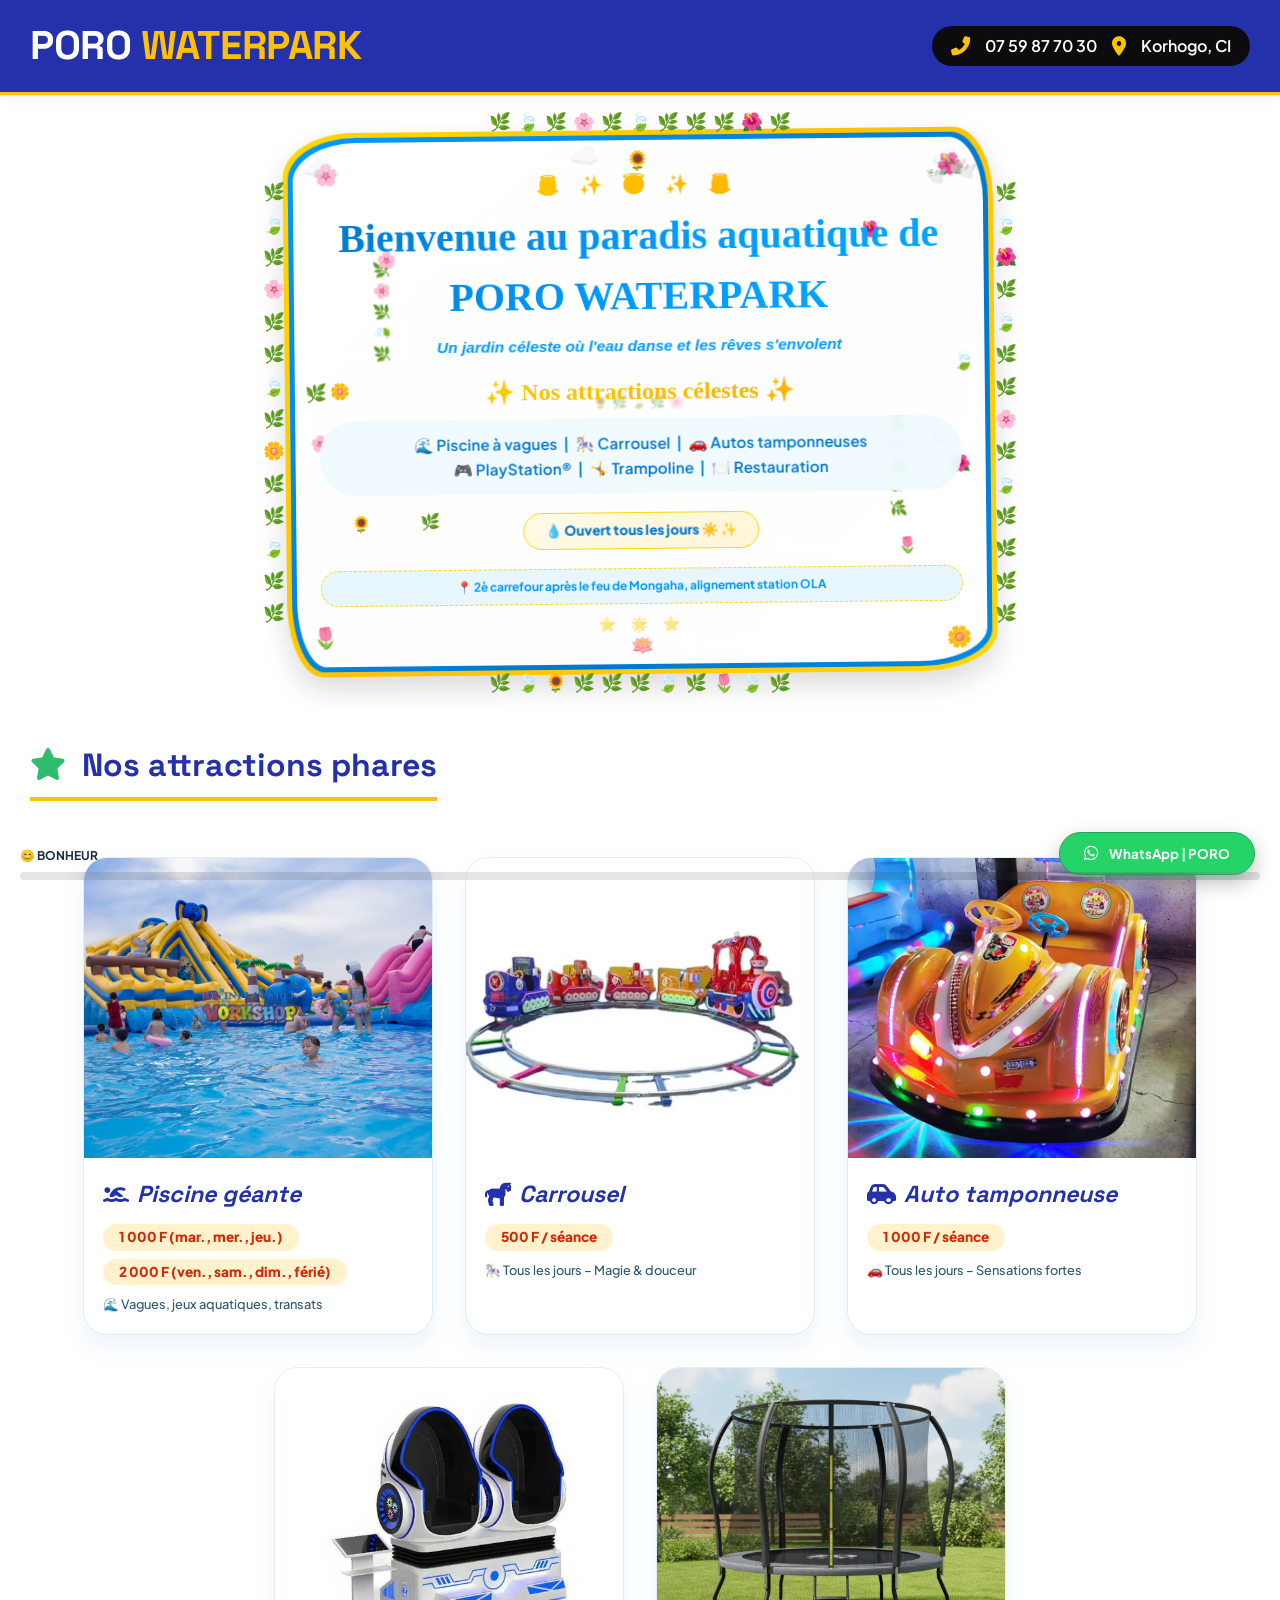
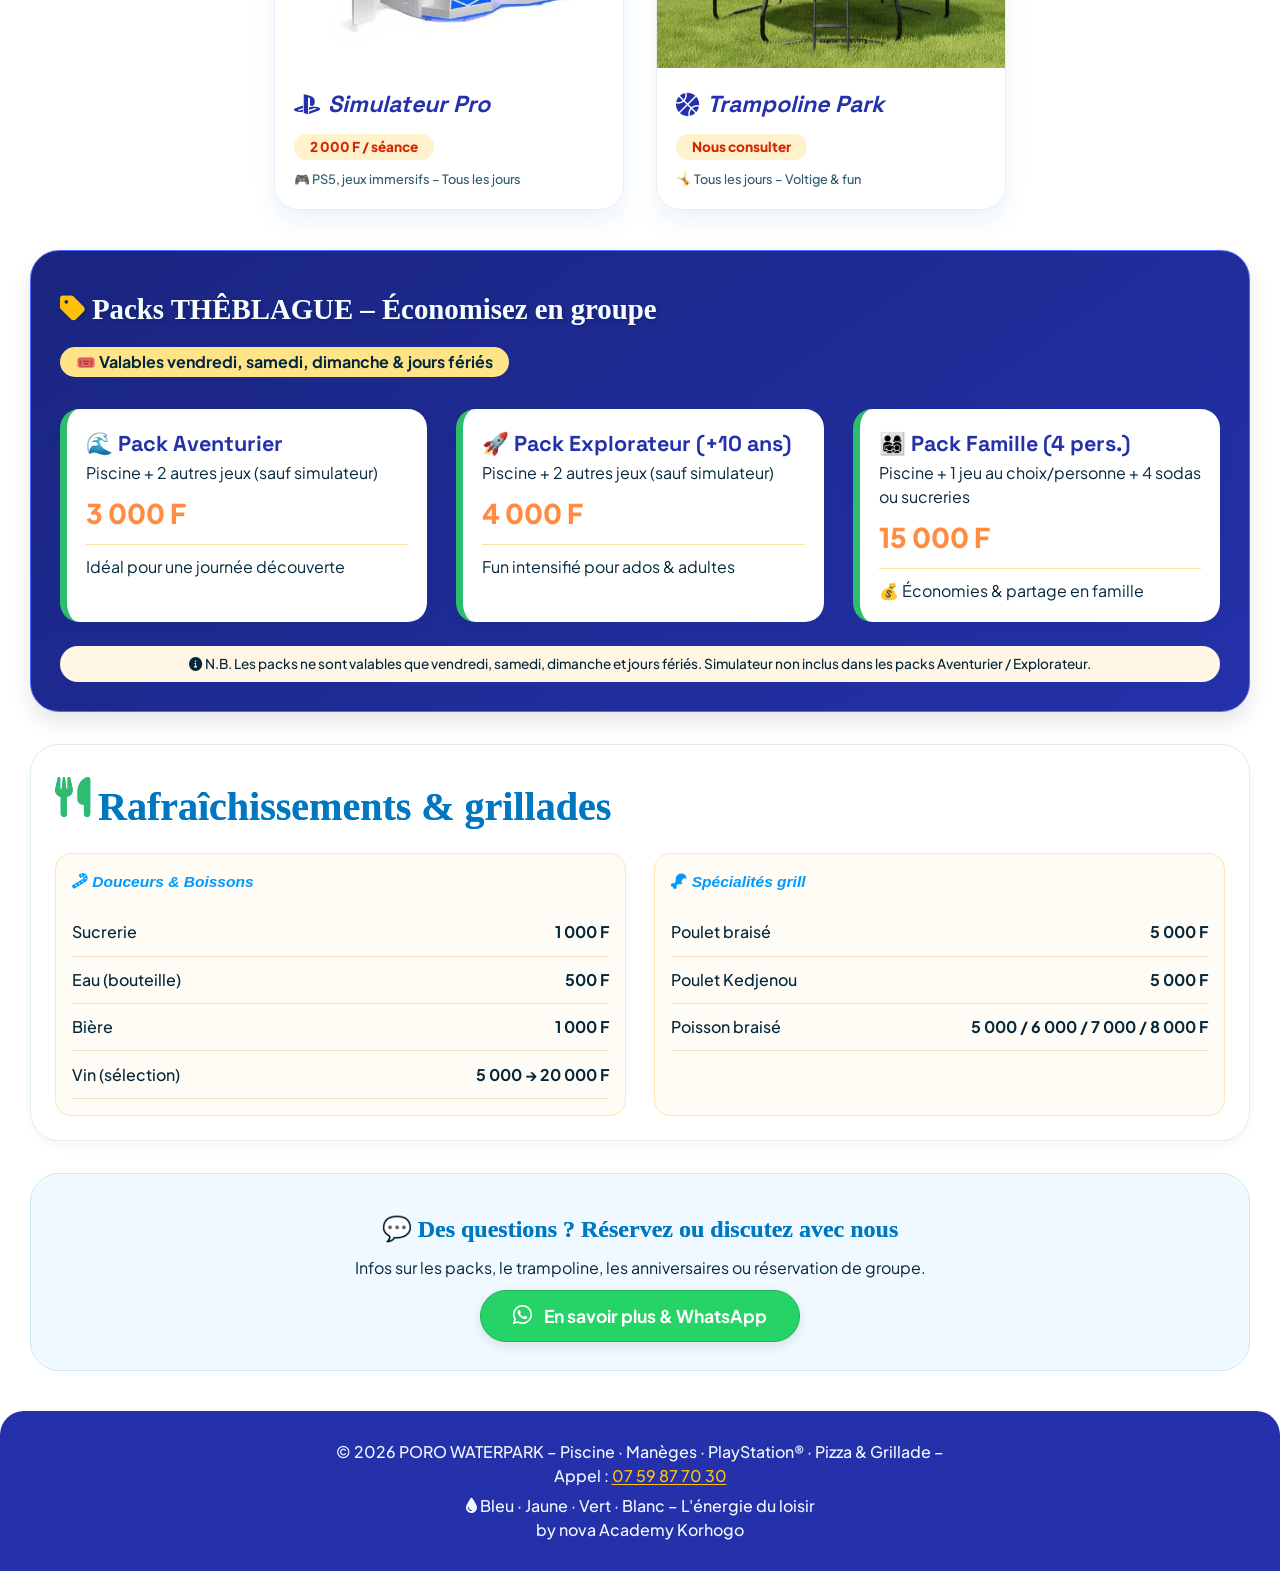
<file: index.html>
<!DOCTYPE html>
<html lang="fr">
<head>
  <meta charset="UTF-8">
  <meta name="viewport" content="width=device-width, initial-scale=1.0, user-scalable=yes">
  <!-- SEO & Description améliorée -->
  <meta name="description" content="PORO WATERPARK à Korhogo : Piscine à vagues, carrousel, autos tamponneuses, simulateur PlayStation, trampoline et restauration. Ouvert tous les jours.">
  <title>PORO WATERPARK | Centre aquatique & loisirs à Korhogo</title>

  <!-- POLICES : Optimisation du chargement avec preconnect -->
  <link rel="preconnect" href="https://fonts.googleapis.com">
  <link rel="preconnect" href="https://fonts.gstatic.com" crossorigin>
  <link href="https://fonts.googleapis.com/css2?family=Plus+Jakarta+Sans:wght@300;400;500;600;700;800&family=Space+Grotesk:wght@400;500;600;700&display=swap" rel="stylesheet">
  
  <link rel="stylesheet" href="https://cdnjs.cloudflare.com/ajax/libs/font-awesome/6.0.0-beta3/css/all.min.css">
  <link rel="stylesheet" href="style.css">
</head>
<body>

<!-- Lien d'accès rapide pour l'accessibilité -->
<a href="#main-content" class="skip-link">Aller au contenu principal</a>

<!-- EN-TÊTE CLASSIQUE -->
<header class="header-classic" role="banner">
  <div class="container header-inner">
    <div class="logo">
      <h1>PORO <span>WATERPARK</span></h1>
    </div>
    <div class="contact-info" role="complementary" aria-label="Coordonnées">
      <i class="fas fa-phone-alt" aria-hidden="true"></i>
      <a href="tel:0759877030">07 59 87 70 30</a>
      <i class="fas fa-map-marker-alt" aria-hidden="true"></i>
      <span>Korhogo, CI</span>
    </div>
  </div>
</header>

<main id="main-content">
  <!-- SECTION HERO PARADIS -->
  <section class="hero-paradis" aria-label="Bannière de bienvenue">
    <div class="living-frame">
      <!-- Lianes extérieures sans barres aux angles -->
      <div class="liane liane-top" aria-hidden="true">
        <span class="vine-segment">🌿</span>
        <span class="vine-segment">🍃</span>
        <span class="vine-segment">🌿</span>
        <span class="vine-segment">🌸</span>
        <span class="vine-segment">🌿</span>
        <span class="vine-segment">🍃</span>
         <span class="vine-segment">🌿</span> <span class="vine-segment">🌿</span>
        <span class="vine-segment">🌿</span>
        <span class="vine-segment">🌺</span>
        <span class="vine-segment">🌿</span>
      </div>
      
      <div class="liane liane-bottom" aria-hidden="true">
        <span class="vine-segment">🌿</span>
        <span class="vine-segment">🍃</span>
        <span class="vine-segment">🌻</span>
         <span class="vine-segment">🌿</span> <span class="vine-segment">🌿</span>
        <span class="vine-segment">🌿</span>
        <span class="vine-segment">🍃</span>
        <span class="vine-segment">🌿</span>
        <span class="vine-segment">🌷</span>
        <span class="vine-segment">🍃</span>
        <span class="vine-segment">🌿</span>
      </div>
      
      <div class="liane liane-left" aria-hidden="true">
        <span class="vine-segment">🌿</span>
        <span class="vine-segment">🍃</span>
        <span class="vine-segment">🌿</span>
        <span class="vine-segment">🌸</span>
         <span class="vine-segment">🌿</span>
        <span class="vine-segment">🌿</span>
        <span class="vine-segment">🍃</span>
         <span class="vine-segment">🌿</span>
        <span class="vine-segment">🌼</span>
         <span class="vine-segment">🌿</span>
        <span class="vine-segment">🌿</span>
        <span class="vine-segment">🍃</span>
         <span class="vine-segment">🌿</span>
          <span class="vine-segment">🌿</span>
      </div>
      
      <div class="liane liane-right" aria-hidden="true">
        <span class="vine-segment">🌿</span>
        <span class="vine-segment">🍃</span>
        <span class="vine-segment">🌺</span>
        <span class="vine-segment">🌿</span>
        <span class="vine-segment">🍃</span>
         <span class="vine-segment">🌿</span>
        <span class="vine-segment">🌿</span>
        <span class="vine-segment">🌸</span>
         <span class="vine-segment">🌿</span>
        <span class="vine-segment">🍃</span>
         <span class="vine-segment">🌿</span>
        <span class="vine-segment">🌿</span>
         <span class="vine-segment">🌿</span>
          <span class="vine-segment">🌿</span>
      </div>

      <!-- Cadre principal -->
      <div class="hand-drawn-frame">
        <div class="inner-blue">
          <div class="content">
            
            <!-- Plantes et fleurs à l'intérieur - décoratif uniquement -->
            <div class="indoor-plants" aria-hidden="true">
              <!-- Fleurs en haut -->
              <div class="flower-top-left">🌸</div>
              <div class="flower-top-right">🌺</div>
              <div class="flower-top-center">🌻</div>
              
              <!-- Fleurs en bas -->
              <div class="flower-bottom-left">🌷</div>
              <div class="flower-bottom-right">🌼</div>
              <div class="flower-bottom-center">🪷</div>
              
              <!-- Fleurs à gauche -->
              <div class="flower-mid-left">🌿</div>
              <div class="flower-mid-left-2">🌸</div>
              
              <!-- Fleurs à droite -->
              <div class="flower-mid-right">🍃</div>
              <div class="flower-mid-right-2">🌺</div>
              
              <!-- Lianes grimpantes intérieures -->
              <div class="climbing-vine vine-int-1">🌿🍃🌿🌸🌿</div>
              <div class="climbing-vine vine-int-2">🌿🌸🌿🍃🌿</div>
              <div class="climbing-vine vine-int-3">🌻🌿🍃🌿🌸</div>
              
              <!-- Fleurs flottantes -->
              <div class="floating-flower ff1">🌸</div>
              <div class="floating-flower ff2">🌺</div>
              <div class="floating-flower ff3">🌻</div>
              <div class="floating-flower ff4">🌷</div>
              <div class="floating-flower ff5">🌼</div>
              <div class="floating-flower ff6">🪷</div>
              <div class="floating-flower ff7">🌿</div>
              <div class="floating-flower ff8">🍃</div>
            </div>
            
            <!-- Ciel et nuages -->
            <div class="sky" aria-hidden="true">
              <div class="cloud cloud1">☁️</div>
              <div class="cloud cloud2">☁️</div>
              <div class="cloud cloud3">☁️</div>
            </div>
            
            <!-- Oiseaux -->
            <div class="birds" aria-hidden="true">
              <span class="bird bird1">🕊️</span>
              <span class="bird bird2">🕊️</span>
              <span class="bird bird3">🕊️</span>
            </div>
            
            <!-- Contenu textuel visible -->
            <div class="angel">👼 ✨ 😇 ✨ 👼</div>
            
            <h2>Bienvenue au paradis aquatique de PORO WATERPARK</h2>
            
            <h3>Un jardin céleste où l'eau danse et les rêves s'envolent</h3>
            
            <h4>✨ Nos attractions célestes ✨</h4>
            <div class="list">
              🌊 Piscine à vagues &nbsp;|&nbsp; 🎠 Carrousel &nbsp;|&nbsp; 🚗 Autos tamponneuses<br>
              🎮 PlayStation® &nbsp;|&nbsp; 🤸 Trampoline &nbsp;|&nbsp; 🍽️ Restauration
            </div>
            
            <div class="badge">💧 Ouvert tous les jours ☀️ ✨</div>
            <div class="adresse">📍 2è carrefour après le feu de Mongaha, alignement station OLA</div>
            <div class="stars">⭐ 🌟 ⭐</div>
          </div>
        </div>
      </div>
    </div>
  </section>

  <div class="container">
    <!-- ACTIVITÉS AVEC IMAGES -->
    <section aria-labelledby="attractions-title">
      <div class="section-title" id="attractions-title">
        <i class="fas fa-star" aria-hidden="true"></i> Nos attractions phares
      </div>
      <div class="activities-grid">
        <!-- Piscine -->
        <article class="card">
          <div class="card-img">
            <img src="img/p1.jpg" alt="Vue de la piscine à vagues du PORO WATERPARK" loading="lazy" width="350" height="300">
          </div>
          <div class="card-info">
            <h3><i class="fas fa-swimmer" aria-hidden="true"></i> Piscine géante</h3>
            <p class="price">1 000 F <span class="visually-hidden">les mardi, mercredi, jeudi</span><span aria-hidden="true"> (mar., mer., jeu.)</span></p>
            <p class="price">2 000 F <span class="visually-hidden">les vendredi, samedi, dimanche et jours fériés</span><span aria-hidden="true"> (ven., sam., dim., férié)</span></p>
            <p class="day-note">🌊 Vagues, jeux aquatiques, transats</p>
          </div>
        </article>
        
        <!-- Carrousel -->
        <article class="card">
          <div class="card-img">
            <img src="img/TRAIN.jpeg" alt="Le carrousel enchanté pour enfants" loading="lazy" width="350" height="300">
          </div>
          <div class="card-info">
            <h3><i class="fas fa-horse" aria-hidden="true"></i> Carrousel</h3>
            <p class="price">500 F / séance</p>
            <p class="day-note">🎠 Tous les jours – Magie & douceur</p>
          </div>
        </article>
        
        <!-- Auto tamponneuse -->
        <article class="card">
          <div class="card-img">
            <img src="img/MANEG2.jpeg" alt="Piste d'autos tamponneuses" loading="lazy" width="350" height="300">
          </div>
          <div class="card-info">
            <h3><i class="fas fa-car-side" aria-hidden="true"></i> Auto tamponneuse</h3>
            <p class="price">1 000 F / séance</p>
            <p class="day-note">🚗 Tous les jours – Sensations fortes</p>
          </div>
        </article>
        
        <!-- Simulateur PlayStation -->
        <article class="card">
          <div class="card-img">
            <img src="img/SIMULATION.jpeg" alt="Simulateur de course professionnel PlayStation 5" loading="lazy" width="350" height="300">
          </div>
          <div class="card-info">
            <h3><i class="fab fa-playstation" aria-hidden="true"></i> Simulateur Pro</h3>
            <p class="price">2 000 F / séance</p>
            <p class="day-note">🎮 PS5, jeux immersifs – Tous les jours</p>
          </div>
        </article>
        
        <!-- Trampoline -->
        <article class="card">
          <div class="card-img">
            <img src="img/TOURNE.jpeg" alt="Zone de trampolines" loading="lazy" width="350" height="300">
          </div>
          <div class="card-info">
            <h3><i class="fas fa-basketball" aria-hidden="true"></i> Trampoline Park</h3>
            <p class="price">Nous consulter</p>
            <p class="day-note">🤸 Tous les jours – Voltige & fun</p>
          </div>
        </article>
      </div>
    </section>

    <!-- PACKS THÊBLAGUE -->
    <section class="packs-wrapper" aria-labelledby="packs-title">
      <h2 id="packs-title" style="color: #fcfcfc; font-size: 1.8rem;">
        <i class="fas fa-tag" style="color:#FFC107;" aria-hidden="true"></i> Packs THÊBLAGUE – Économisez en groupe
      </h2>
      <p style="font-weight: 700; background: #fee487; display: inline-block; padding: 0.2rem 1rem; border-radius: 30px; margin: 0.5rem 0;">
        🎟️ Valables vendredi, samedi, dimanche & jours fériés
      </p>
      <div class="packs-grid">
        <div class="pack-item">
          <strong>🌊 Pack Aventurier</strong>
          <span>Piscine + 2 autres jeux (sauf simulateur)</span>
          <div class="pack-price">3 000 F</div>
          <hr aria-hidden="true">
          <span>Idéal pour une journée découverte</span>
        </div>
        <div class="pack-item">
          <strong>🚀 Pack Explorateur (+10 ans)</strong>
          <span>Piscine + 2 autres jeux (sauf simulateur)</span>
          <div class="pack-price">4 000 F</div>
          <hr aria-hidden="true">
          <span>Fun intensifié pour ados & adultes</span>
        </div>
        <div class="pack-item">
          <strong>👨‍👩‍👧‍👦 Pack Famille (4 pers.)</strong>
          <span>Piscine + 1 jeu au choix/personne + 4 sodas ou sucreries</span>
          <div class="pack-price">15 000 F</div>
          <hr aria-hidden="true">
          <span>💰 Économies & partage en famille</span>
        </div>
      </div>
      <div class="info-pack" role="note">
        <i class="fas fa-info-circle" aria-hidden="true"></i> N.B. Les packs ne sont valables que vendredi, samedi, dimanche et jours fériés. Simulateur non inclus dans les packs Aventurier / Explorateur.
      </div>
    </section>

    <!-- RESTAURATION -->
    <section class="resto-card" aria-labelledby="resto-title">
      <h2 id="resto-title" style="color: #0077BE; display: flex; gap: 8px;">
        <i class="fas fa-utensils" style="color:#2EBD6E;" aria-hidden="true"></i> Rafraîchissements & grillades
      </h2>
      <div class="flex-food">
        <div class="food-col">
          <h3><i class="fas fa-candy-cane" aria-hidden="true"></i> Douceurs & Boissons</h3>
          <div class="food-row"><span>Sucrerie</span><span>1 000 F</span></div>
          <div class="food-row"><span>Eau (bouteille)</span><span>500 F</span></div>
          <div class="food-row"><span>Bière</span><span>1 000 F</span></div>
          <div class="food-row"><span>Vin (sélection)</span><span>5 000 → 20 000 F</span></div>
        </div>
        <div class="food-col">
          <h3><i class="fas fa-drumstick-bite" aria-hidden="true"></i> Spécialités grill</h3>
          <div class="food-row"><span>Poulet braisé</span><span>5 000 F</span></div>
          <div class="food-row"><span>Poulet Kedjenou</span><span>5 000 F</span></div>
          <div class="food-row"><span>Poisson braisé</span><span>5 000 / 6 000 / 7 000 / 8 000 F</span></div>
        </div>
      </div>
    </section>

    <!-- CTA WHATSAPP -->
    <div class="cta-wa" role="region" aria-label="Contact WhatsApp">
      <h2 style="color: #0077BE; font-size: 1.5rem;">💬 Des questions ? Réservez ou discutez avec nous</h2>
      <p style="margin: 0.6rem 0;">Infos sur les packs, le trampoline, les anniversaires ou réservation de groupe.</p>
      <button id="whatsappMainBtn" class="btn-wa">
        <i class="fab fa-whatsapp fa-lg" aria-hidden="true"></i> En savoir plus & WhatsApp
      </button>
    </div>
  </div>
</main>

<footer role="contentinfo">
  <p>© 2026 PORO WATERPARK – Piscine · Manèges · PlayStation® · Pizza & Grillade –<br>   Appel : <a href="tel:0759877030">07 59 87 70 30</a></p>
  <p style="margin-top: 6px;"><i class="fas fa-tint" aria-hidden="true"></i> Bleu · Jaune · Vert · Blanc – L'énergie du loisir</p>
<span>by nova Academy Korhogo</span>
</footer>

<!-- Bouton WhatsApp flottant -->
<button id="whatsappFloatBtn" class="wa-float" aria-label="Contacter PORO WATERPARK sur WhatsApp">
  <i class="fab fa-whatsapp fa-lg" aria-hidden="true"></i> WhatsApp | PORO
</button>

<script src="script.js"></script>
<script src="animations.js"></script>
</body>
</html>
</file>
<file: style.css>
/* ========== RESET & VARIABLES ========== */
* {
  margin: 0;
  padding: 0;
  box-sizing: border-box;
}

body {
  font-family: 'Plus Jakarta Sans', sans-serif;
  background: #FFFFFF;
  color: #04273c;
  scroll-behavior: smooth;
  line-height: 1.5;
}

:root {
  --blue-primary: #2431aa;
  --blue-light: #EFF9FF;
  --yellow-bright: #FFC107;
  --yellow-soft: #FFF2CC;
  --green-fresh: #2EBD6E;
  --green-mint: #E0F7EA;
  --white-pure: #FFFFFF;
  --gray-light: #F8FAFE;
  --dark-text: #04273c;
  --orange-accent: #FF8C42;
  --transition-standard: 0.3s cubic-bezier(0.25, 0.46, 0.45, 0.94);
}

/* ========== UTILITAIRES ACCESSIBILITÉ ========== */
.visually-hidden {
  position: absolute;
  width: 1px;
  height: 1px;
  padding: 0;
  margin: -1px;
  overflow: hidden;
  clip: rect(0, 0, 0, 0);
  white-space: nowrap;
  border-width: 0;
}

/* ========== SKIP LINK ========== */
.skip-link {
  position: absolute;
  top: -40px;
  left: 0;
  background: var(--yellow-bright);
  color: var(--blue-primary);
  padding: 8px 16px;
  text-decoration: none;
  z-index: 9999;
  font-weight: 700;
  border-radius: 0 0 4px 0;
}
.skip-link:focus {
  top: 0;
}

/* ========== CONTAINER ========== */
.container {
  max-width: 1280px;
  margin: 0 auto;
  padding: 0 30px;
}

/* ========== EN-TÊTE CLASSIQUE ========== */
.header-classic {
  background: var(--blue-primary);
  padding: 1rem 0;
  box-shadow: 0 4px 12px rgba(0,0,0,0.05);
  border-bottom: 3px solid var(--yellow-bright);
}
.header-inner {
  display: flex;
  justify-content: space-between;
  align-items: center;
  flex-wrap: wrap;
  gap: 1rem;
}
.logo h1 {
  font-family: 'Space Grotesk', monospace;
  font-size: clamp(1.8rem, 5vw, 2.5rem);
  font-weight: 800;
  color: white;
  letter-spacing: -0.5px;
}
.logo h1 span {
  color: var(--yellow-bright);
}
.contact-info {
  display: flex;
  align-items: center;
  gap: 15px;
  background: rgba(13, 13, 14, 0.997);
  padding: 0.5rem 1.2rem;
  border-radius: 50px;
  transition: var(--transition-standard);
}
.contact-info i {
  font-size: 1.2rem;
  color: var(--yellow-bright);
}
.contact-info a, .contact-info span {
  color: white;
  font-weight: 600;
  text-decoration: none;
  font-size: 1rem;
}
.contact-info a:focus-visible {
  outline: 2px solid var(--yellow-bright);
  outline-offset: 2px;
  border-radius: 4px;
}
.contact-info a:hover {
  text-decoration: underline;
  text-underline-offset: 3px;
}

/* ========== HERO PARADIS ========== */
@import url('https://fonts.googleapis.com/css2?family=Quicksand:wght@400;500;600;700&family=Dancing+Script:wght@400;500;600;700&display=swap');

.hero-paradis {
  display: flex;
  text-align: center;
  max-width: 750px;
  justify-content: center;
  margin: auto;
  position: relative;
  padding: 35px 20px;
}

.living-frame {
  position: relative;
}

/* Lianes extérieures */
.liane {
  position: absolute;
  display: flex;
  z-index: 3;
  pointer-events: none;
  gap: 6px;
  justify-content: center;
}

.liane-top {
  top: -22px;
  left: 30px;
  right: 30px;
}

.liane-bottom {
  bottom: -22px;
  left: 30px;
  right: 30px;
}

.liane-left {
  left: -22px;
  top: 30px;
  bottom: 30px;
  flex-direction: column;
}

.liane-right {
  right: -22px;
  top: 30px;
  bottom: 30px;
  flex-direction: column;
}

.vine-segment {
  font-size: 1.1rem;
  display: inline-block;
  animation: vineCrawl 3s ease-in-out infinite;
  will-change: transform;
}

@keyframes vineCrawl {
  0%, 100% { transform: translateY(0px) rotate(0deg); }
  50% { transform: translateY(-3px) rotate(3deg); }
}

/* Cadre doré main levée */
.hand-drawn-frame {
  background: linear-gradient(135deg, #FFD700, #FFC107, #FFD700, #FFE082, #FFD700);
  background-size: 200% 200%;
  padding: 5px;
  border-radius: 70px 40px 75px 35px / 45px 70px 40px 75px;
  box-shadow: 0 12px 28px rgba(0,0,0,0.15);
  transform: rotate(-0.6deg);
  transition: all 0.3s ease;
  animation: goldFlow 4s ease infinite;
  will-change: transform;
}

@keyframes goldFlow {
  0%, 100% { background-position: 0% 50%; }
  50% { background-position: 100% 50%; }
}

.hand-drawn-frame:hover {
  transform: rotate(0deg) scale(1.01);
}

/* Cadre bleu vif */
.inner-blue {
  background: linear-gradient(135deg, #0099FF, #0077CC, #0099FF, #00AAFF);
  background-size: 200% 200%;
  padding: 5px;
  border-radius: 67px 37px 72px 32px / 42px 67px 37px 72px;
  animation: bluePulse 3s ease infinite;
}

@keyframes bluePulse {
  0%, 100% { background-position: 0% 50%; }
  50% { background-position: 100% 50%; }
}

/* Contenu blanc */
.content {
  background: linear-gradient(135deg, #ffffff, #fefefe, #ffffff);
  border-radius: 64px 34px 69px 29px / 39px 64px 34px 69px;
  padding: 1.8rem 1.5rem;
  text-align: center;
  position: relative;
  overflow: hidden;
  min-height: 480px;
}

/* PLANTES ET FLEURS À L'INTÉRIEUR */
.indoor-plants {
  position: absolute;
  top: 0;
  left: 0;
  right: 0;
  bottom: 0;
  pointer-events: none;
  z-index: 1;
}

/* Fleurs positionnées */
.flower-top-left {
  position: absolute;
  top: 15px;
  left: 20px;
  font-size: 1.3rem;
  animation: floatFlower 4s ease-in-out infinite;
}

.flower-top-right {
  position: absolute;
  top: 10px;
  right: 20px;
  font-size: 1.3rem;
  animation: floatFlower 4.5s ease-in-out infinite 0.5s;
}

.flower-top-center {
  position: absolute;
  top: 5px;
  left: 50%;
  transform: translateX(-50%);
  font-size: 1.2rem;
  animation: floatFlower 3.5s ease-in-out infinite 1s;
}

.flower-bottom-left {
  position: absolute;
  bottom: 15px;
  left: 15px;
  font-size: 1.3rem;
  animation: floatFlower 5s ease-in-out infinite 0.3s;
}

.flower-bottom-right {
  position: absolute;
  bottom: 10px;
  right: 15px;
  font-size: 1.3rem;
  animation: floatFlower 4.2s ease-in-out infinite 0.8s;
}

.flower-bottom-center {
  position: absolute;
  bottom: 5px;
  left: 50%;
  transform: translateX(-50%);
  font-size: 1.2rem;
  animation: floatFlower 3.8s ease-in-out infinite 1.2s;
}

.flower-mid-left {
  position: absolute;
  left: 10px;
  top: 45%;
  font-size: 1.1rem;
  animation: swayFlower 3s ease-in-out infinite;
}

.flower-mid-left-2 {
  position: absolute;
  left: 15px;
  top: 55%;
  font-size: 1rem;
  animation: swayFlower 3.5s ease-in-out infinite 0.5s;
}

.flower-mid-right {
  position: absolute;
  right: 10px;
  top: 40%;
  font-size: 1.1rem;
  animation: swayFlower 3.2s ease-in-out infinite;
}

.flower-mid-right-2 {
  position: absolute;
  right: 15px;
  top: 60%;
  font-size: 1rem;
  animation: swayFlower 3.7s ease-in-out infinite 0.7s;
}

/* Lianes grimpantes intérieures */
.climbing-vine {
  position: absolute;
  font-size: 0.9rem;
  white-space: nowrap;
  letter-spacing: 3px;
  will-change: transform, opacity;
}

.vine-int-1 {
  top: 30%;
  left: 35px;
  transform: rotate(-90deg);
  animation: vineGrow 6s ease-in-out infinite;
}

.vine-int-2 {
  bottom: 35%;
  right: 35px;
  transform: rotate(90deg);
  animation: vineGrow 7s ease-in-out infinite 1s;
}

.vine-int-3 {
  top: 50%;
  left: 50%;
  transform: translate(-50%, -50%) rotate(0deg);
  font-size: 0.8rem;
  opacity: 0.4;
  animation: vineGrow 8s ease-in-out infinite 2s;
}

/* Fleurs flottantes */
.floating-flower {
  position: absolute;
  font-size: 1rem;
  animation: floatAround 8s ease-in-out infinite;
  will-change: transform, opacity;
}

.ff1 { top: 20%; left: 12%; animation-delay: 0s; }
.ff2 { top: 15%; right: 15%; animation-delay: 1s; }
.ff3 { bottom: 25%; left: 8%; animation-delay: 2s; }
.ff4 { bottom: 20%; right: 10%; animation-delay: 3s; }
.ff5 { top: 45%; left: 5%; animation-delay: 4s; }
.ff6 { top: 55%; right: 5%; animation-delay: 5s; }
.ff7 { top: 70%; left: 18%; animation-delay: 0.5s; }
.ff8 { bottom: 40%; right: 20%; animation-delay: 1.5s; }

/* Animations */
@keyframes floatFlower {
  0%, 100% { transform: translateY(0px) rotate(0deg); }
  50% { transform: translateY(-8px) rotate(10deg); }
}

@keyframes swayFlower {
  0%, 100% { transform: rotate(0deg); }
  50% { transform: rotate(15deg); }
}

@keyframes vineGrow {
  0%, 100% { opacity: 0.3; letter-spacing: 3px; }
  50% { opacity: 0.8; letter-spacing: 5px; }
}

@keyframes floatAround {
  0%, 100% { transform: translate(0, 0) rotate(0deg); opacity: 0.3; }
  25% { transform: translate(10px, -15px) rotate(10deg); opacity: 0.7; }
  50% { transform: translate(-5px, -25px) rotate(-5deg); opacity: 0.9; }
  75% { transform: translate(15px, -10px) rotate(15deg); opacity: 0.5; }
}

/* Ciel et nuages */
.sky {
  position: absolute;
  top: 0;
  left: 0;
  right: 0;
  height: 60px;
  pointer-events: none;
  z-index: 2;
}

.cloud {
  position: absolute;
  font-size: 1.6rem;
  opacity: 0.3;
  will-change: transform;
}

.cloud1 { left: 10px; top: 5px; animation: floatCloud 8s ease-in-out infinite; }
.cloud2 { right: 20px; top: 0px; animation: floatCloud 10s ease-in-out infinite reverse; }
.cloud3 { left: 40%; top: -5px; animation: floatCloud 12s ease-in-out infinite 2s; }

@keyframes floatCloud {
  0%, 100% { transform: translateX(0px); }
  50% { transform: translateX(15px); }
}

/* Oiseaux */
.birds {
  position: absolute;
  top: 15px;
  right: 15px;
  pointer-events: none;
  z-index: 2;
}

.bird {
  position: absolute;
  font-size: 1.1rem;
  opacity: 0.6;
  will-change: transform, opacity;
}

.bird1 { right: 0; top: 0; animation: fly1 5s ease-in-out infinite; }
.bird2 { right: 20px; top: 10px; animation: fly2 6s ease-in-out infinite 1s; }
.bird3 { right: -10px; top: 5px; animation: fly3 7s ease-in-out infinite 2s; }

@keyframes fly1 {
  0% { transform: translateX(0) translateY(0); opacity: 0.6; }
  50% { transform: translateX(-40px) translateY(-15px); opacity: 1; }
  100% { transform: translateX(-80px) translateY(-30px); opacity: 0; }
}

@keyframes fly2 {
  0% { transform: translateX(0) translateY(0); opacity: 0.5; }
  50% { transform: translateX(-35px) translateY(-20px); opacity: 0.9; }
  100% { transform: translateX(-70px) translateY(-40px); opacity: 0; }
}

@keyframes fly3 {
  0% { transform: translateX(0) translateY(0); opacity: 0.5; }
  50% { transform: translateX(-45px) translateY(-10px); opacity: 0.8; }
  100% { transform: translateX(-90px) translateY(-25px); opacity: 0; }
}

/* Ange */
.angel {
  position: relative;
  z-index: 10;
  font-size: 1.2rem;
  letter-spacing: 8px;
  background: linear-gradient(135deg, #FFD700, #FFA500);
  -webkit-background-clip: text;
  background-clip: text;
  color: transparent;
  margin-bottom: 0.5rem;
  animation: angelFloat 3s ease-in-out infinite;
}

@keyframes angelFloat {
  0%, 100% { transform: translateY(0px); }
  50% { transform: translateY(-4px); }
}

/* Textes */
h2, h3, h4, .list, .badge, .adresse, .stars {
  position: relative;
  z-index: 10;
}

h2 {
  font-family: 'Dancing Script', cursive;
  font-size: 2.5rem;
  font-weight: 800;
  background: linear-gradient(135deg, #0077CC, #0099FF, #00AAFF);
  -webkit-background-clip: text;
  background-clip: text;
  color: transparent;
  margin: 0.5rem 0;
}

h3 {
  font-family: 'Quicksand', sans-serif;
  font-size: 0.97rem;
  font-weight: 600;
  color: #0099FF;
  margin-bottom: 1rem;
  font-style: italic;
}

h4 {
  font-family: 'Dancing Script', cursive;
  font-size: 1.5rem;
  font-weight: 700;
  background: linear-gradient(135deg, #FFD700, #FFA500);
  -webkit-background-clip: text;
  background-clip: text;
  color: transparent;
  margin: 0.5rem 0;
}

.list {
  font-size: 0.95rem;
  font-weight: 600;
  color: #0077CC;
  background: rgba(240, 251, 255, 0.9);
  padding: 0.8rem;
  border-radius: 35px;
  margin: 0.6rem 0;
  line-height: 1.6;
  backdrop-filter: blur(5px);
}

.badge {
  display: inline-flex;
  align-items: center;
  gap: 8px;
  background: linear-gradient(135deg, #fffae6, #fff5d9);
  padding: 0.45rem 1.3rem;
  border-radius: 40px;
  font-size: 0.85rem;
  font-weight: 800;
  color: #0077CC;
  border: 1px solid #FFD700;
  margin: 0.6rem 0;
}

.adresse {
  font-size: 0.75rem;
  font-weight: 700;
  color: #0099FF;
  background: rgba(230, 247, 255, 0.9);
  padding: 0.5rem 1rem;
  border-radius: 25px;
  margin-top: 0.6rem;
  border: 1px dashed #FFD700;
}

.stars {
  margin-top: 0.6rem;
  font-size: 0.9rem;
  letter-spacing: 6px;
  color: #FFD700;
  opacity: 0.6;
}

/* ========== SECTIONS ========== */
.section-title {
  font-family: 'Space Grotesk', monospace;
  font-size: 2rem;
  font-weight: 700;
  margin: 2rem 0 1.5rem 0;
  padding-bottom: 0.5rem;
  border-bottom: 4px solid var(--yellow-bright);
  display: inline-block;
  color: var(--blue-primary);
}
.section-title i {
  color: var(--green-fresh);
  margin-right: 8px;
}

/* ========== GRILLE ACTIVITES ========== */
.activities-grid {
  display: flex;
  flex-wrap: wrap;
  justify-content: center;
  gap: 2rem;
  margin: 2rem 0 2.5rem;
}
.card {
  background: var(--white-pure);
  border-radius: 1.5rem;
  width: 100%;
  max-width: 350px;
  overflow: hidden;
  transition: transform var(--transition-standard), box-shadow var(--transition-standard);
  box-shadow: 0 12px 24px rgba(0, 119, 190, 0.08);
  border: 1px solid #E2EDF7;
}
.card:hover {
  transform: translateY(-8px);
  box-shadow: 0 24px 32px -12px rgba(0,119,190,0.25);
  border-color: var(--yellow-bright);
}
.card:focus-within {
  outline: 3px solid var(--green-fresh);
  outline-offset: 2px;
}
.card-img {
  line-height: 0;
  background-color: #f0f0f0;
}
.card-img img {
  width: 100%;
  height: 300px;
  object-fit: cover;
}
.card-info {
  padding: 1.2rem;
}
.card-info h3 {
  font-family: 'Space Grotesk', monospace;
  font-size: 1.45rem;
  font-weight: 700;
  color: var(--blue-primary);
  display: flex;
  align-items: center;
  gap: 8px;
  margin-bottom: 8px;
}
.price {
  background: var(--yellow-soft);
  display: inline-block;
  padding: 0.2rem 1rem;
  border-radius: 30px;
  font-size: 0.85rem;
  font-weight: 800;
  color: #d42705;
  margin: 4px 0;
}
.day-note {
  font-size: 0.8rem;
  color: #2c5a6e;
  margin-top: 6px;
  font-weight: 500;
}

/* ========== PACKS ========== */
.packs-wrapper {
  background: linear-gradient(145deg, #1a2580, #2431aa);
  border-radius: 1.8rem;
  padding: 1.8rem;
  margin: 2rem 0;
  border: 1px solid #4d6bff;
  box-shadow: 0 10px 20px rgba(0,0,0,0.1);
}
.packs-wrapper h2 {
  color: white;
  text-shadow: 2px 2px 4px rgba(0,0,0,0.2);
}
.packs-grid {
  display: grid;
  grid-template-columns: repeat(auto-fit, minmax(270px, 1fr));
  gap: 1.8rem;
  margin: 1.5rem 0;
}
.pack-item {
  background: white;
  padding: 1.2rem;
  border-radius: 1.2rem;
  border-left: 7px solid var(--green-fresh);
  box-shadow: 0 5px 12px rgba(0,0,0,0.03);
  transition: transform 0.2s ease, box-shadow 0.2s ease;
}
.pack-item:hover {
  transform: scale(1.02);
  box-shadow: 0 10px 20px rgba(0,0,0,0.08);
}
.pack-item strong {
  font-family: 'Space Grotesk', monospace;
  font-size: 1.35rem;
  color: var(--blue-primary);
  display: block;
}
.pack-price {
  font-size: 1.7rem;
  font-weight: 800;
  color: #FF8C42;
  margin: 8px 0;
}
hr {
  margin: 10px 0;
  border: 0;
  height: 1px;
  background: #FFE0A3;
}
.info-pack {
  background: #FFF6E5;
  border-radius: 50px;
  padding: 0.5rem 1rem;
  text-align: center;
  font-size: 0.85rem;
  font-weight: 500;
}

/* ========== RESTAURATION ========== */
.resto-card {
  background: var(--white-pure);
  border-radius: 1.8rem;
  padding: 1.5rem;
  margin: 2rem 0;
  border: 1px solid #DCF0E4;
  box-shadow: 0 6px 12px rgba(0,0,0,0.03);
}
.flex-food {
  display: flex;
  flex-wrap: wrap;
  gap: 1.8rem;
  margin-top: 1rem;
}
.food-col {
  flex: 1;
  min-width: 200px;
  background: #FEFCF5;
  padding: 1rem;
  border-radius: 1rem;
  border: 1px solid #FFE6B3;
}
.food-row {
  display: flex;
  justify-content: space-between;
  padding: 0.7rem 0;
  border-bottom: 1px solid #F0E0C0;
  font-weight: 500;
}
.food-row span:last-child {
  font-weight: 700;
  color: var(--dark-text);
}

/* ========== CTA WHATSAPP ========== */
.cta-wa {
  background: #F0F9FF;
  border-radius: 1.8rem;
  padding: 1.8rem;
  text-align: center;
  margin: 2rem 0;
  border: 1px solid #CFE5F0;
}
.btn-wa {
  background: #25D366;
  border: none;
  padding: 14px 32px;
  font-weight: 700;
  font-size: 1.1rem;
  border-radius: 50px;
  color: white;
  display: inline-flex;
  align-items: center;
  gap: 12px;
  cursor: pointer;
  transition: background 0.2s, transform 0.2s;
  box-shadow: 0 4px 12px rgba(0,0,0,0.1);
  font-family: 'Plus Jakarta Sans', sans-serif;
  border: 1px solid #20b359;
}
.btn-wa:hover, .btn-wa:focus-visible {
  background: #1DA462;
  transform: scale(1.02);
  outline: 2px solid white;
  outline-offset: 2px;
}
.wa-float {
  position: fixed;
  bottom: 25px;
  right: 25px;
  background: #25D366;
  border-radius: 50px;
  padding: 12px 24px;
  font-weight: 700;
  display: flex;
  align-items: center;
  gap: 10px;
  color: white;
  z-index: 1000;
  cursor: pointer;
  border: none;
  font-family: 'Plus Jakarta Sans', sans-serif;
  box-shadow: 0 8px 20px rgba(0,0,0,0.25);
  transition: transform 0.2s ease;
  border: 1px solid #1DA462;
}
.wa-float:hover, .wa-float:focus-visible {
  transform: scale(1.05) translateY(-3px);
  outline: 2px solid white;
  outline-offset: 2px;
}

/* ========== FOOTER ========== */
footer {
  background: var(--blue-primary);
  color: #F0F9FF;
  padding: 1.8rem;
  text-align: center;
  margin-top: 2.5rem;
  border-radius: 1.5rem 1.5rem 0 0;
  font-weight: 500;
}
footer a {
  color: var(--yellow-bright);
  text-decoration: underline;
  text-underline-offset: 2px;
}
footer a:hover {
  color: white;
}

/* ========== RESPONSIVE ========== */
@media (max-width: 780px) {
  .header-inner { flex-direction: column; text-align: center; }
  .container { padding: 0 20px; }
  .section-title { font-size: 1.8rem; }
  .card-img img { height: 250px; }
}

@media (max-width: 680px) {
  .hero-paradis { padding: 30px 15px; }
  .liane { gap: 3px; }
  .vine-segment { font-size: 0.85rem; }
  .indoor-plants { display: none; }
  .content { padding: 1.2rem; }
  h2 { font-size: 1.5rem; }
  h3 { font-size: 0.8rem; }
  h4 { font-size: 1.1rem; }
  .list { font-size: 0.7rem; }
  .badge { font-size: 0.7rem; }
  .adresse { font-size: 0.65rem; }
}

@media (max-width: 480px) {
  .hero-paradis { padding: 20px 10px; margin: 20px; }
  .list { font-size: 0.75rem; }
  .wa-float { 
    padding: 8px 16px; 
    font-size: 0.9rem;
    bottom: 15px;
    right: 15px;
  }
}

/* ========== ACCESSIBILITÉ : RÉDUCTION DE MOUVEMENT ========== */
@media (prefers-reduced-motion: reduce) {
  *,
  *::before,
  *::after {
    animation-duration: 0.01ms !important;
    animation-iteration-count: 1 !important;
    transition-duration: 0.01ms !important;
    scroll-behavior: auto !important;
  }
  .hero-paradis .living-frame * {
    animation: none !important;
    transform: none !important;
  }
  .hero-paradis .indoor-plants {
    display: none;
  }
}
</file>
